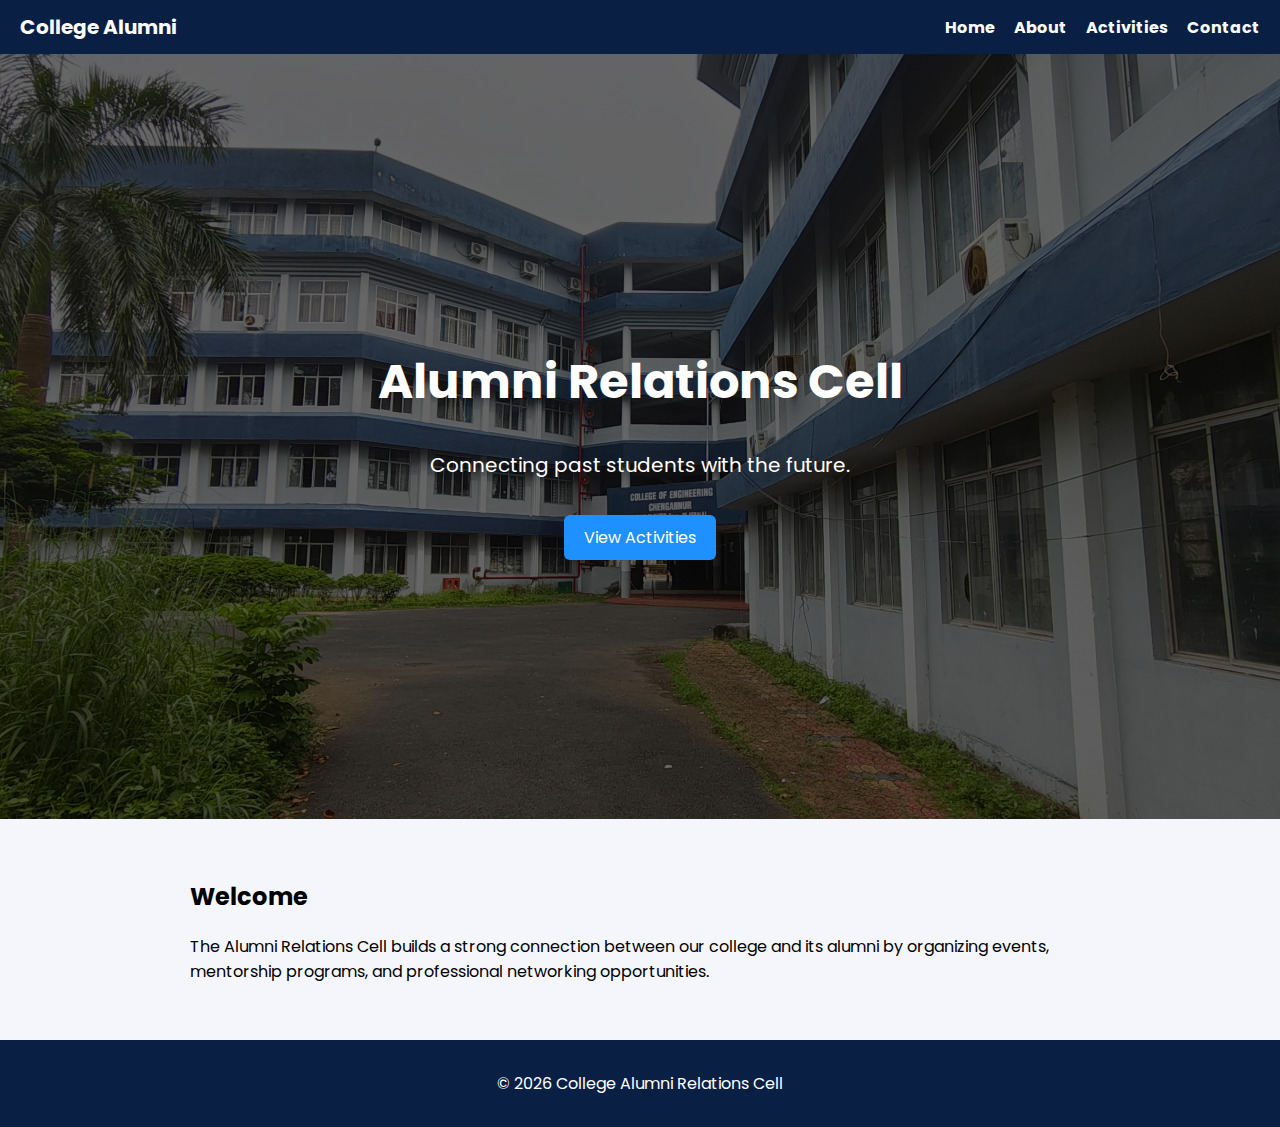
<file: index.html>
<!DOCTYPE html>
<html lang="en">
<head>
<meta charset="UTF-8">
<meta name="viewport" content="width=device-width, initial-scale=1.0">
<title>Alumni Relations Cell</title>

<link href="https://fonts.googleapis.com/css2?family=Poppins:wght@300;400;600;700&display=swap" rel="stylesheet">
<link rel="stylesheet" href="css/styles.css">
</head>
<body>

<header>
  <div class="logo">College Alumni</div>
  <nav>
    <a href="index.html">Home</a>
    <a href="about.html">About</a>
    <a href="activities.html">Activities</a>
    <a href="contact.html">Contact</a>
  </nav>
</header>

<section class="hero">
  <div class="hero-text">
    <h1>Alumni Relations Cell</h1>
    <p>Connecting past students with the future.</p>
    <a href="activities.html" class="btn">View Activities</a>
  </div>
</section>

<section class="content">
  <h2>Welcome</h2>
  <p>
    The Alumni Relations Cell builds a strong connection between our college and its alumni by organizing events, mentorship programs, and professional networking opportunities.
  </p>
</section>

<footer>
  <p>© 2026 College Alumni Relations Cell</p>
</footer>

</body>
</html>
</file>
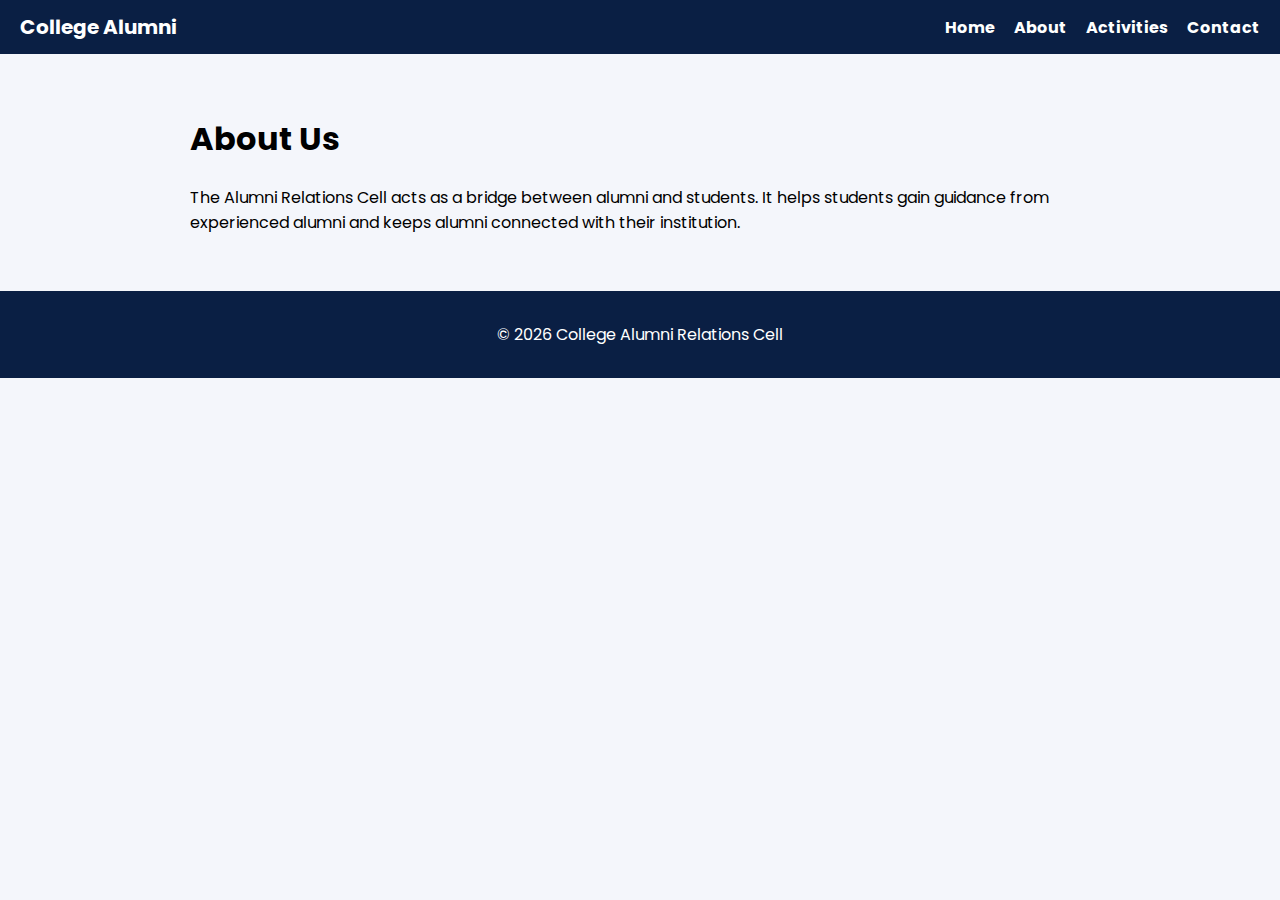
<file: about.html>
<!DOCTYPE html>
<html lang="en">
<head>
<meta charset="UTF-8">
<meta name="viewport" content="width=device-width, initial-scale=1.0">
<title>About - Alumni Cell</title>
<link href="https://fonts.googleapis.com/css2?family=Poppins:wght@300;400;600;700&display=swap" rel="stylesheet">
<link rel="stylesheet" href="css/styles.css">
</head>
<body>

<header>
  <div class="logo">College Alumni</div>
  <nav>
    <a href="index.html">Home</a>
    <a href="about.html">About</a>
    <a href="activities.html">Activities</a>
    <a href="contact.html">Contact</a>
  </nav>
</header>

<section class="page">
  <h1>About Us</h1>
  <p>
    The Alumni Relations Cell acts as a bridge between alumni and students. It helps students gain guidance from experienced alumni and keeps alumni connected with their institution.
  </p>
</section>

<footer>
  <p>© 2026 College Alumni Relations Cell</p>
</footer>

</body>
</html>
</file>
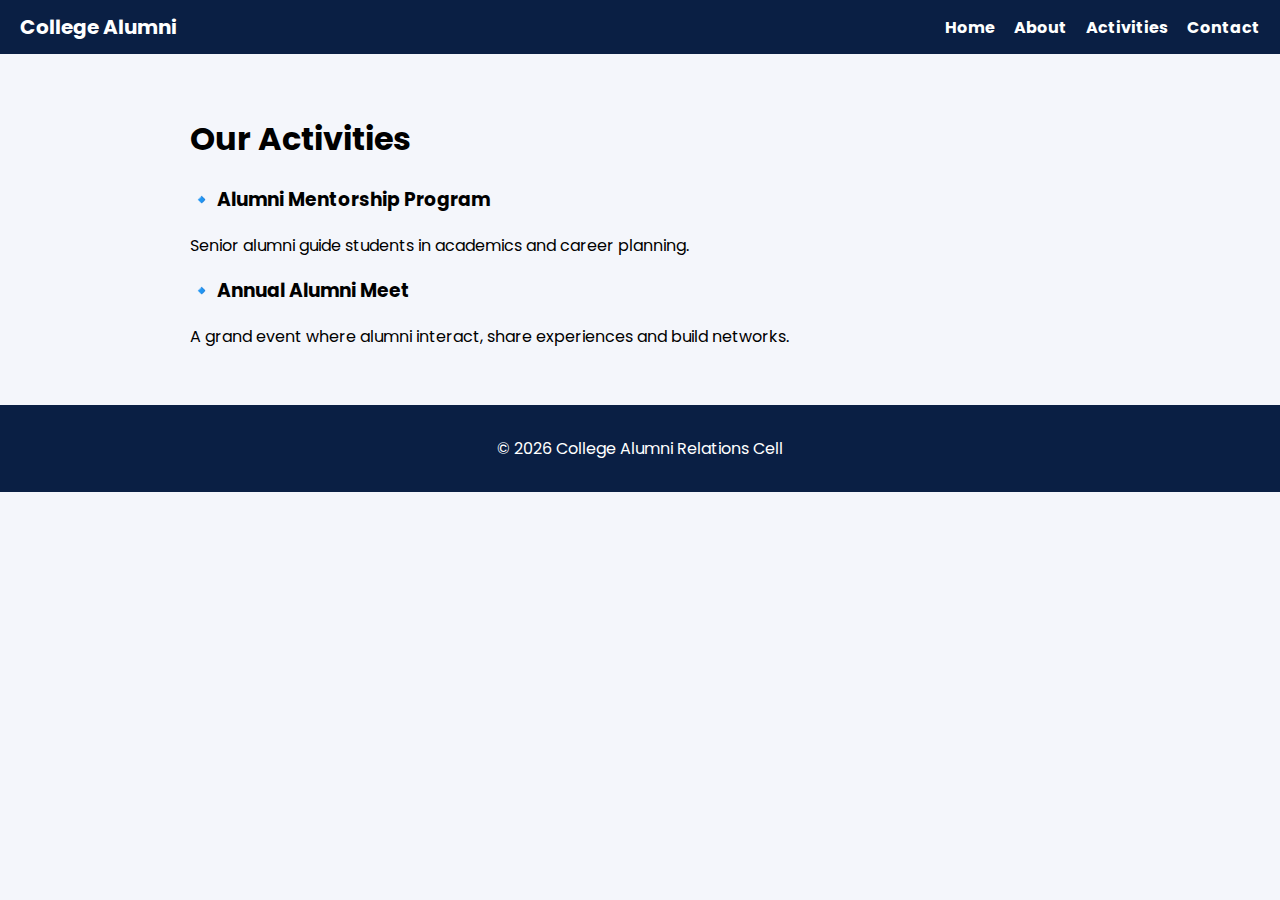
<file: activities.html>
<!DOCTYPE html>
<html lang="en">
<head>
<meta charset="UTF-8">
<meta name="viewport" content="width=device-width, initial-scale=1.0">
<title>Activities - Alumni Cell</title>
<link href="https://fonts.googleapis.com/css2?family=Poppins:wght@300;400;600;700&display=swap" rel="stylesheet">
<link rel="stylesheet" href="css/styles.css">
</head>
<body>

<header>
  <div class="logo">College Alumni</div>
  <nav>
    <a href="index.html">Home</a>
    <a href="about.html">About</a>
    <a href="activities.html">Activities</a>
    <a href="contact.html">Contact</a>
  </nav>
</header>

<section class="page">
  <h1>Our Activities</h1>
  <h3>🔹 Alumni Mentorship Program</h3>
  <p>Senior alumni guide students in academics and career planning.</p>

  <h3>🔹 Annual Alumni Meet</h3>
  <p>A grand event where alumni interact, share experiences and build networks.</p>
</section>

<footer>
  <p>© 2026 College Alumni Relations Cell</p>
</footer>

</body>
</html>
</file>
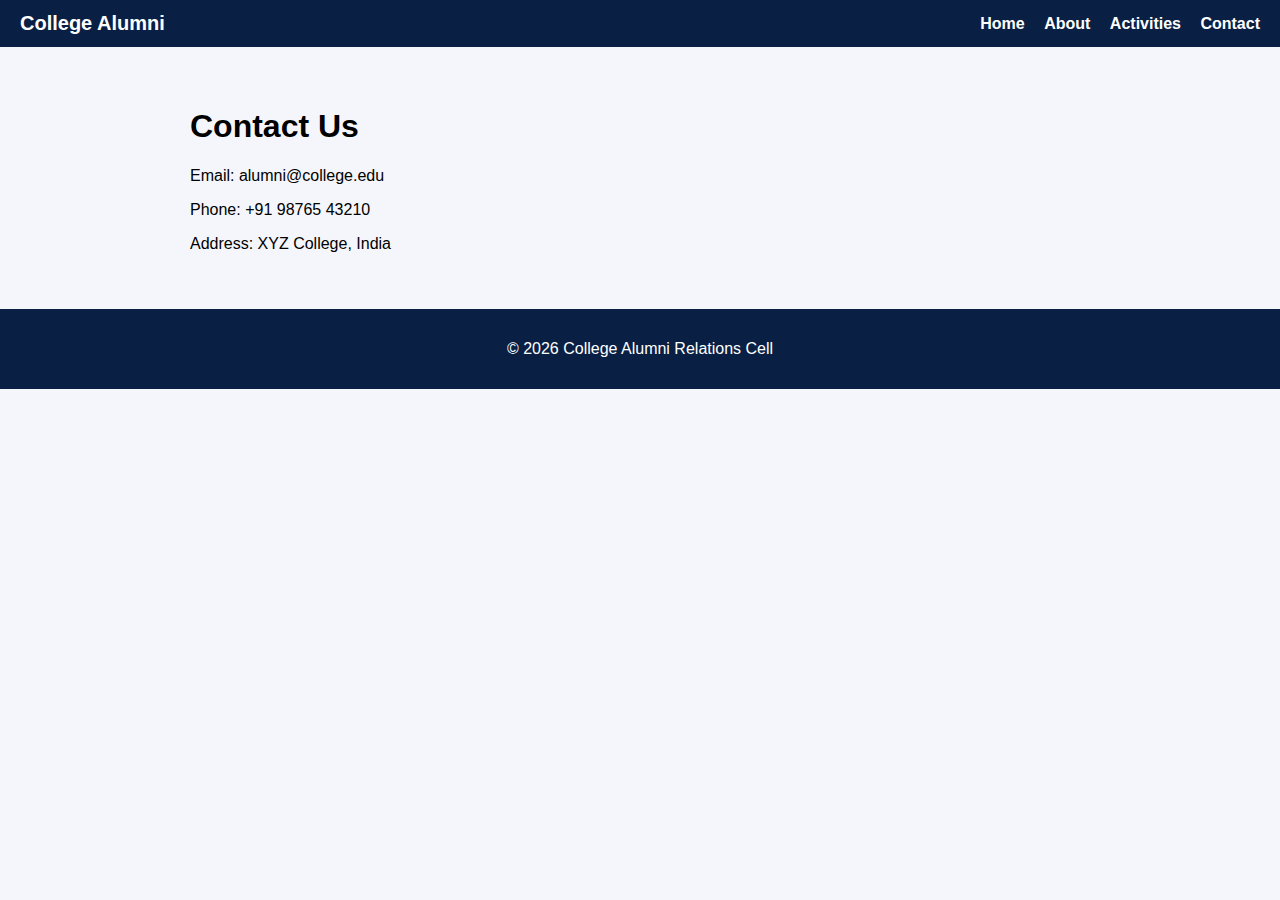
<file: contact.html>
<!DOCTYPE html>
<html lang="en">
<head>
<meta charset="UTF-8">
<meta name="viewport" content="width=device-width, initial-scale=1.0">
<title>Contact - Alumni Cell</title>
<link rel="stylesheet" href="css/styles.css">
</head>
<body>

<header>
  <div class="logo">College Alumni</div>
  <nav>
    <a href="index.html">Home</a>
    <a href="about.html">About</a>
    <a href="activities.html">Activities</a>
    <a href="contact.html">Contact</a>
  </nav>
</header>

<section class="page">
  <h1>Contact Us</h1>
  <p>Email: alumni@college.edu</p>
  <p>Phone: +91 98765 43210</p>
  <p>Address: XYZ College, India</p>
</section>

<footer>
  <p>© 2026 College Alumni Relations Cell</p>
</footer>

</body>
</html>
</file>
<file: css/styles.css>
body {
  margin: 0;
 font-family: 'Poppins', sans-serif;
  background: #f4f6fb;
}

header {
  background: #0a1f44;
  color: white;
  padding: 12px 20px;
  display: flex;
  justify-content: space-between;
  align-items: center;
}

.logo {
  font-size: 20px;
  font-weight: bold;
}

nav a {
  color: white;
  margin-left: 15px;
  text-decoration: none;
  font-weight: bold;
}

nav a:hover {
  text-decoration: underline;
}

/* HERO WITH BACKGROUND IMAGE */
.hero {
  height: 85vh;
  background: 
    linear-gradient(rgba(0,0,0,0.6), rgba(0,0,0,0.6)),
    url("../images/bg.jpg") no-repeat center center/cover;
  display: flex;
  justify-content: center;
  align-items: center;
  text-align: center;
  color: white;
}

.hero-text h1 {
  font-size: 48px;
}

.hero-text p {
  font-size: 20px;
}

.btn {
  display: inline-block;
  margin-top: 15px;
  padding: 10px 20px;
  background: #1e90ff;
  color: white;
  text-decoration: none;
  border-radius: 6px;
}

.btn:hover {
  background: #0b5ed7;
}

.content, .page {
  padding: 40px 20px;
  max-width: 900px;
  margin: auto;
}

footer {
  background: #0a1f44;
  color: white;
  text-align: center;
  padding: 15px;
}

/* 📱 MOBILE RESPONSIVE */
@media (max-width: 700px) {
  header {
    flex-direction: column;
  }

  nav {
    margin-top: 8px;
  }

  .hero-text h1 {
    font-size: 30px;
  }

  .hero-text p {
    font-size: 16px;
  }
}
</file>
